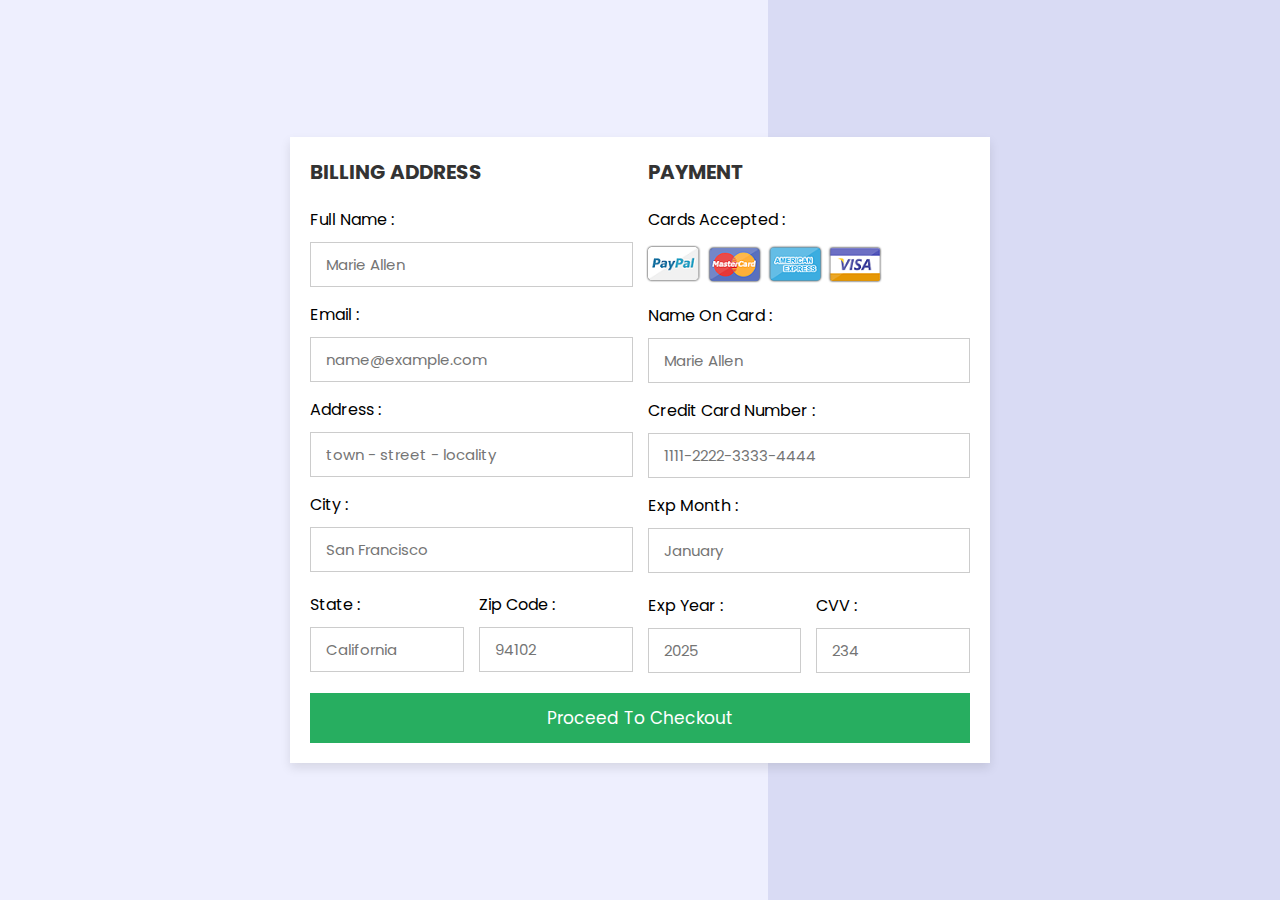
<file: checkout.html>
<!DOCTYPE html>
<html lang="en">
<head>
    <meta charset="UTF-8">
    <meta http-equiv="X-UA-Compatible" content="IE=edge">
    <meta name="viewport" content="width=device-width, initial-scale=1.0">
    <link rel="stylesheet" href="checkout.css">
    <title>Check Out</title>
</head>
<body>

<div class="container">

    <form action="">

        <div class="row">

            <div class="col">

                <h3 class="title">billing address</h3>

                <div class="inputBox">
                    <span>full name :</span>
                    <input type="text" placeholder="Marie Allen">
                </div>
                <div class="inputBox">
                    <span>email :</span>
                    <input type="email" placeholder="name@example.com">
                </div>
                <div class="inputBox">
                    <span>address :</span>
                    <input type="text" placeholder="town - street - locality">
                </div>
                <div class="inputBox">
                    <span>city :</span>
                    <input type="text" placeholder="San Francisco">
                </div>

                <div class="flex">
                    <div class="inputBox">
                        <span>state :</span>
                        <input type="text" placeholder="California">
                    </div>
                    <div class="inputBox">
                        <span>zip code :</span>
                        <input type="text" placeholder="94102">
                    </div>
                </div>

            </div>

            <div class="col">

                <h3 class="title">payment</h3>

                <div class="inputBox">
                    <span>cards accepted :</span>
                    <img src="card_img.png" alt="">
                </div>
                <div class="inputBox">
                    <span>name on card :</span>
                    <input type="text" placeholder="Marie Allen">
                </div>
                <div class="inputBox">
                    <span>credit card number :</span>
                    <input type="number" placeholder="1111-2222-3333-4444">
                </div>
                <div class="inputBox">
                    <span>exp month :</span>
                    <input type="text" placeholder="January">
                </div>

                <div class="flex">
                    <div class="inputBox">
                        <span>exp year :</span>
                        <input type="number" placeholder="2025">
                    </div>
                    <div class="inputBox">
                        <span>CVV :</span>
                        <input type="text" placeholder="234">
                    </div>
                </div>

            </div>
    
        </div>

        <input type="submit" value="proceed to checkout" class="submit-btn">

    </form>

</div>    
    
</body>
</html>
</file>
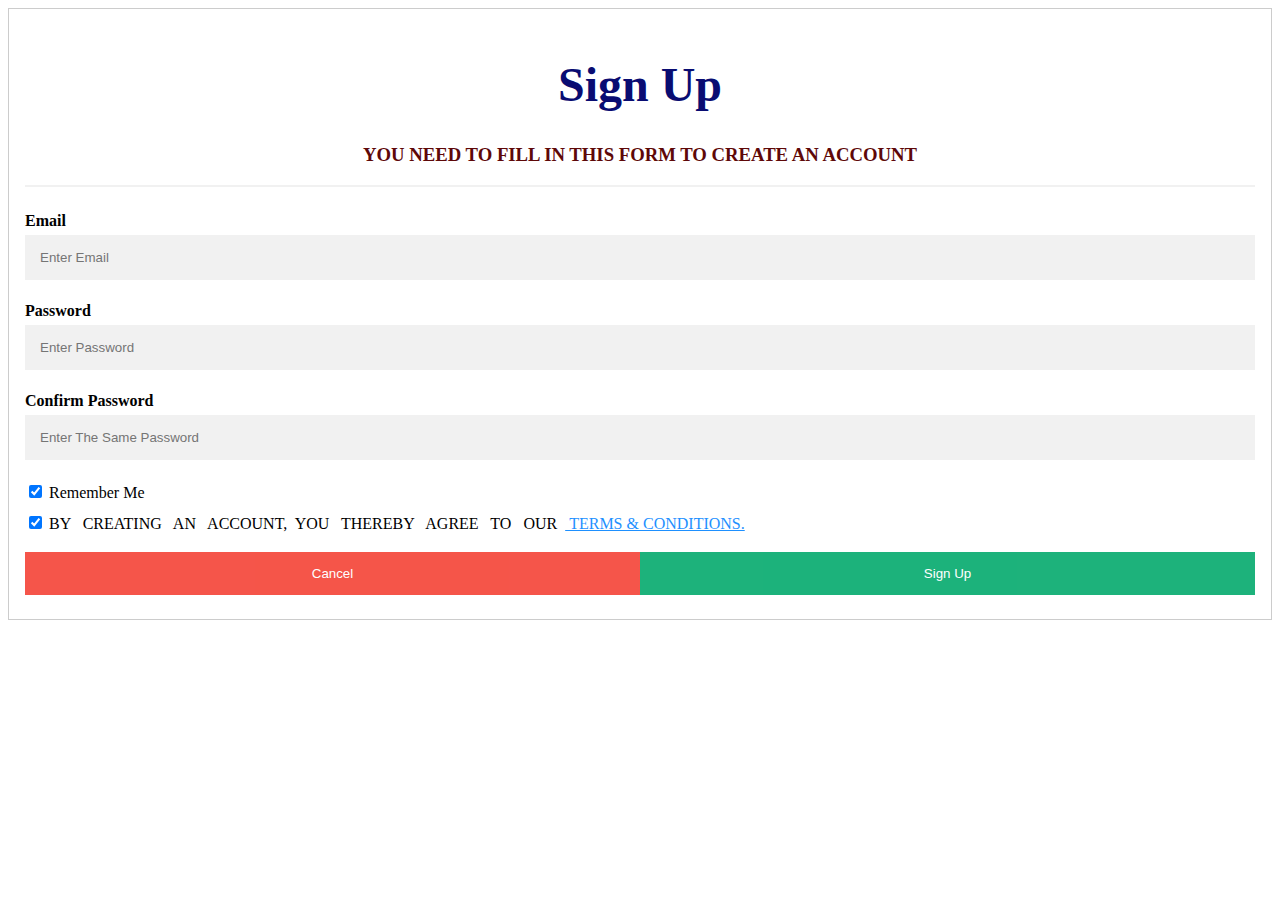
<file: signup.html>
<!DOCTYPE html>
<html lang="en">
<head>
    <meta charset="UTF-8">
    <meta http-equiv="X-UA-Compatible" content="IE=edge">
    <meta name="viewport" content="width=device-width, initial-scale=1.0">
    <title>Sign Up</title>
    <link rel="stylesheet" href="signup.css"
</head>
<body>
    <form action="" style="border:1px solid #ccc">
        <div class="container">
          <h1>Sign Up</h1>
          <h3>YOU NEED TO FILL IN THIS FORM TO CREATE AN ACCOUNT</h3>
          <hr>
      
          <label for="email"><b>Email</b></label>
          <input type="text" placeholder="Enter Email" name="email" required>
      
          <label for="psw"><b>Password</b></label>
          <input type="password" placeholder="Enter Password" name="psw" required>
      
          <label for="psw-repeat"><b>Confirm Password</b></label>
          <input type="password" placeholder="Enter The Same Password" name="psw-repeat" required>
      
          <label>
            <input type="checkbox" checked="checked" name="remember" style="margin-bottom:15px"> Remember Me
          </label>
          <br>
          
          <label>
            <input type="checkbox" checked="checked" name="terms" style="margin-bottom:15px"> 
            BY &nbsp CREATING &nbsp AN &nbsp ACCOUNT,&nbsp YOU &nbsp THEREBY &nbsp AGREE &nbsp TO &nbsp OUR &nbsp<a href="#" style="color:dodgerblue">&nbspTERMS & CONDITIONS.</a>
         </label>
    
      
          <div class="clearfix">
            <button type="button" class="cancelbtn">Cancel</button>
            <button type="submit" class="signupbtn">Sign Up</button>
          </div>
        </div>
      </form>
</body>
</html>
</file>
<file: checkout.css>
@import url('https://fonts.googleapis.com/css2?family=Poppins:wght@100;300;400;500;600&display=swap');

*{
  font-family: 'Poppins', sans-serif;
  margin:0; padding:0;
  box-sizing: border-box;
  outline: none; border:none;
  text-transform: capitalize;
  transition: all .2s linear;
}

.container{
  display: flex;
  justify-content: center;
  align-items: center;
  padding:25px;
  min-height: 100vh;
  background: linear-gradient(90deg, #eeeffe 60%, #d9dbf4 40.1%);
}

.container form{
  padding:20px;
  width:700px;
  background: #fff;
  box-shadow: 0 5px 10px rgba(0,0,0,.1);
}

.container form .row{
  display: flex;
  flex-wrap: wrap;
  gap:15px;
}

.container form .row .col{
  flex:1 1 250px;
}

.container form .row .col .title{
  font-size: 20px;
  color:#333;
  padding-bottom: 5px;
  text-transform: uppercase;
}

.container form .row .col .inputBox{
  margin:15px 0;
}

.container form .row .col .inputBox span{
  margin-bottom: 10px;
  display: block;
}

.container form .row .col .inputBox input{
  width: 100%;
  border:1px solid #ccc;
  padding:10px 15px;
  font-size: 15px;
  text-transform: none;
}

.container form .row .col .inputBox input:focus{
  border:1px solid #000;
}

.container form .row .col .flex{
  display: flex;
  gap:15px;
}

.container form .row .col .flex .inputBox{
  margin-top: 5px;
}

.container form .row .col .inputBox img{
  height: 34px;
  margin-top: 5px;
  filter: drop-shadow(0 0 1px #000);
}

.container form .submit-btn{
  width: 100%;
  padding:12px;
  font-size: 17px;
  background: #27ae60;
  color:#fff;
  margin-top: 5px;
  cursor: pointer;
}

.container form .submit-btn:hover{
  background: #2ecc71;
}
</file>
<file: signup.css>
* {box-sizing: border-box}

  input[type=text], input[type=password] {
  width: 100%;
  padding: 15px;
  margin: 5px 0 22px 0;
  display: inline-block;
  border: none;
  background: #f1f1f1;
}

input[type=text]:focus, input[type=password]:focus 
{
  background-color: #ddd;
  outline: none;
}

.container h1{
    text-align: center;
    color: #090c72;
    font-size: 3rem;
}
.container h3{
    text-align: center;
    color:rgb(94, 8, 8);
}

hr {
  border: 1px solid #f1f1f1;
  margin-bottom: 25px;
}
button {
  background-color: #04AA6D;
  color: white;
  padding: 14px 20px;
  margin: 8px 0;
  border: none;
  cursor: pointer;
  width: 100%;
  opacity: 0.9;
}

button:hover {
  opacity:1;
}

.cancelbtn {
  padding: 14px 20px;
  background-color: #f44336;
}

.cancelbtn, .signupbtn {
  float: left;
  width: 50%;
}

.container {
  padding: 16px;
}

.clearfix::after {
  content: "";
  clear: both;
  display: table;
}

@media screen and (max-width: 300px) {
  .cancelbtn, .signupbtn {
    width: 100%;
  }
}
</file>
